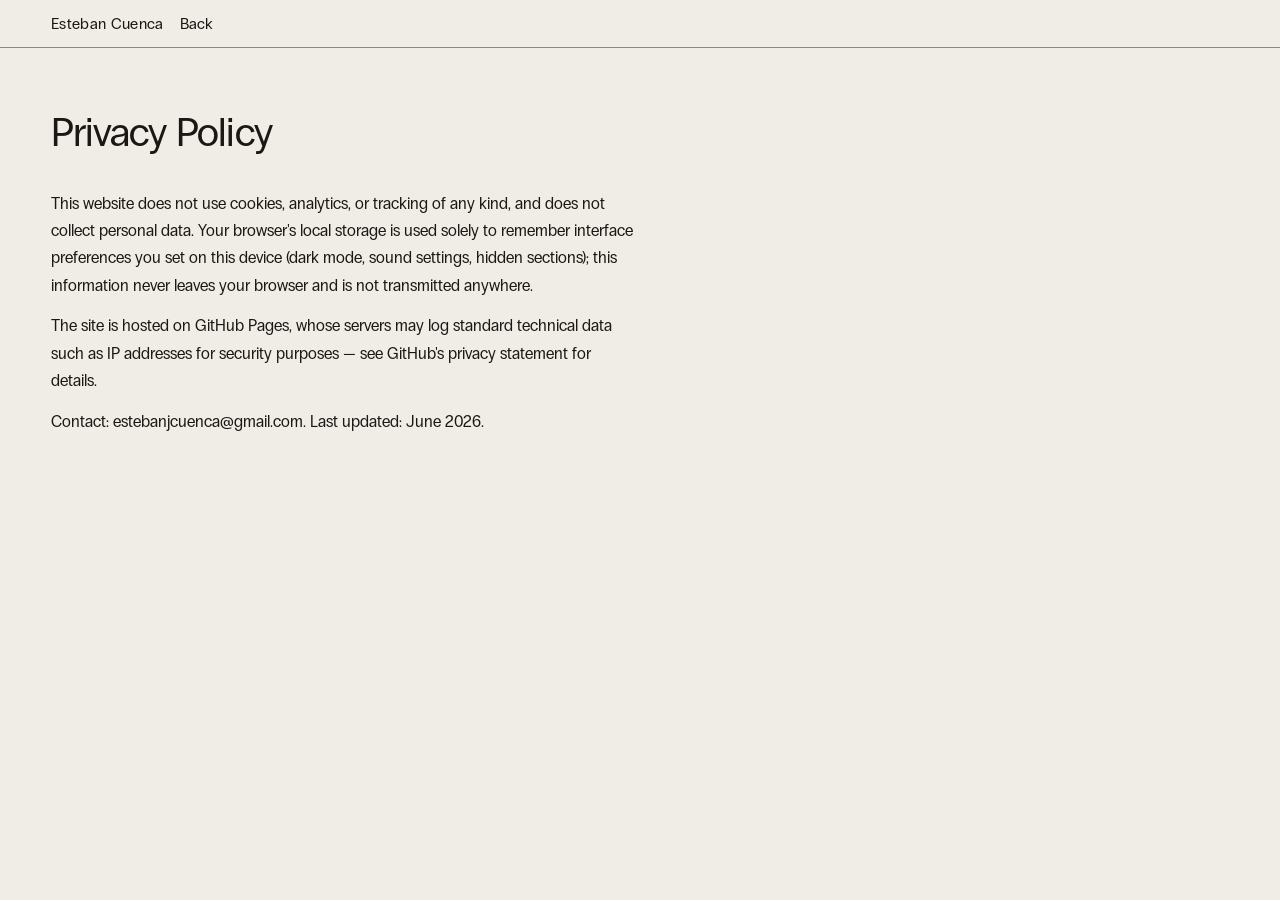
<file: privacy.html>
<!DOCTYPE html>
<html lang="en" translate="no" class="nav-simple-page notranslate">
<head>
<meta charset="UTF-8">
<meta name="viewport" content="width=device-width, initial-scale=1">
<meta http-equiv="content-language" content="en">
<meta name="google" content="notranslate">
<title>Privacy Policy — Esteban Cuenca</title>
<meta name="robots" content="noindex">
<script>if(localStorage.getItem('ec-dark')==='1')document.documentElement.classList.add('dark')</script>
<link rel="stylesheet" href="fonts.css">
<link rel="stylesheet" href="styles.css">
</head>
<body>

<header id="toolbar">
  <span id="toolbar-name">Esteban Cuenca</span>
  <a href="index.html" class="tb-btn">Back</a>
</header>

<article class="legal">
  <div class="legal-inner">
    <h1>Privacy Policy</h1>
    <p>This website does not use cookies, analytics, or tracking of any kind, and does not collect personal data. Your browser's local storage is used solely to remember interface preferences you set on this device (dark mode, sound settings, hidden sections); this information never leaves your browser and is not transmitted anywhere.</p>
    <p>The site is hosted on GitHub Pages, whose servers may log standard technical data such as IP addresses for security purposes — see <a href="https://docs.github.com/en/site-policy/privacy-policies/github-privacy-statement">GitHub's privacy statement</a> for details.</p>
    <p>Contact: <a href="mailto:estebanjcuenca@gmail.com">estebanjcuenca@gmail.com</a>. Last updated: June 2026.</p>
  </div>
</article>

</body>
</html>
</file>
